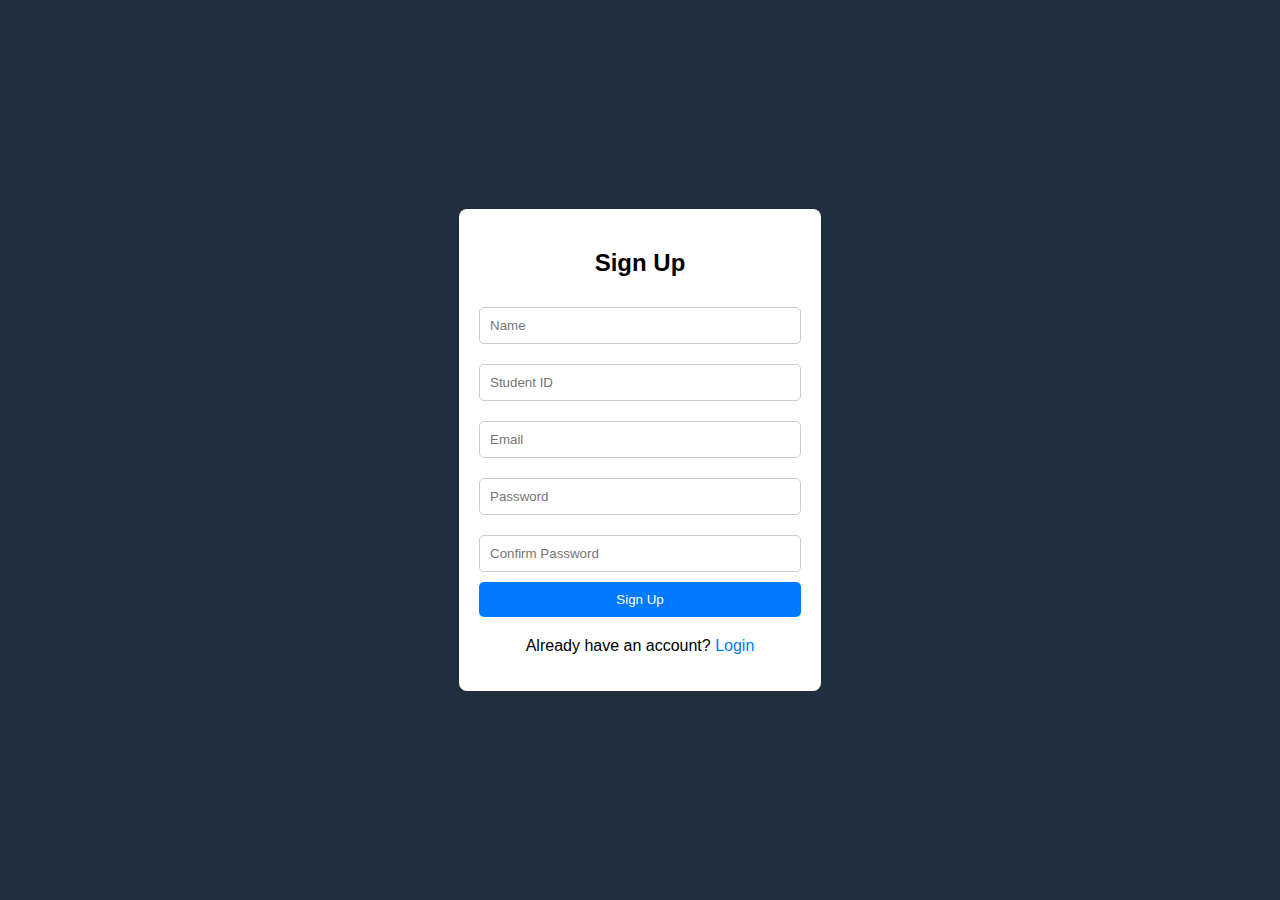
<file: signup.html>
<!DOCTYPE html>
<html lang="en">
<head>
    <meta charset="UTF-8">
    <meta name="viewport" content="width=device-width, initial-scale=1.0">
    <title>Sign Up</title>
    
</head>
<body>
    <style>
        body {
    font-family: Arial, sans-serif;
    background-color: #222f3e;
    display: flex;
    justify-content: center;
    align-items: center;
    height: 100vh;
    margin: 0;
}

.signup-container {
    background-color: #fff;
    padding: 20px;
    border-radius: 8px;
    box-shadow: 0 0 10px rgba(0, 0, 0, 0.1);
    text-align: center;
}

h2 {
    margin-bottom: 20px;
}

form {
    display: flex;
    flex-direction: column;
    align-items: center;
}

input {
    width: 300px;
    padding: 10px;
    margin: 10px 0;
    border: 1px solid #ccc;
    border-radius: 5px;
}

button {
    width: 100%;
    padding: 10px;
    background-color: #007bff;
    color: #fff;
    border: none;
    border-radius: 5px;
    cursor: pointer;
    transition: background-color 0.3s ease;
}

button:hover {
    background-color: #0056b3;
}

p {
    margin-top: 20px;
}

a {
    color: #007bff;
    text-decoration: none;
}

a:hover {
    text-decoration: underline;
}

    </style>
    <div class="signup-container">
        <h2>Sign Up</h2>
        <form action="#">
            <input type="text" id="name" placeholder="Name" name="name" required>
            <input type="text" id="student-id" placeholder="Student ID" name="student_id" required>
            <input type="email" id="email" placeholder="Email" name="email" required>
            <input type="password" id="password" placeholder="Password" name="password" required>
            <input type="password" id="confirm-password" placeholder="Confirm Password" name="confirm_password" required>
            <button type="submit" name="submit">Sign Up</button>
        </form>
        <p>Already have an account? <a href="#">Login</a></p>
    </div>
</body>
</html>
</file>
